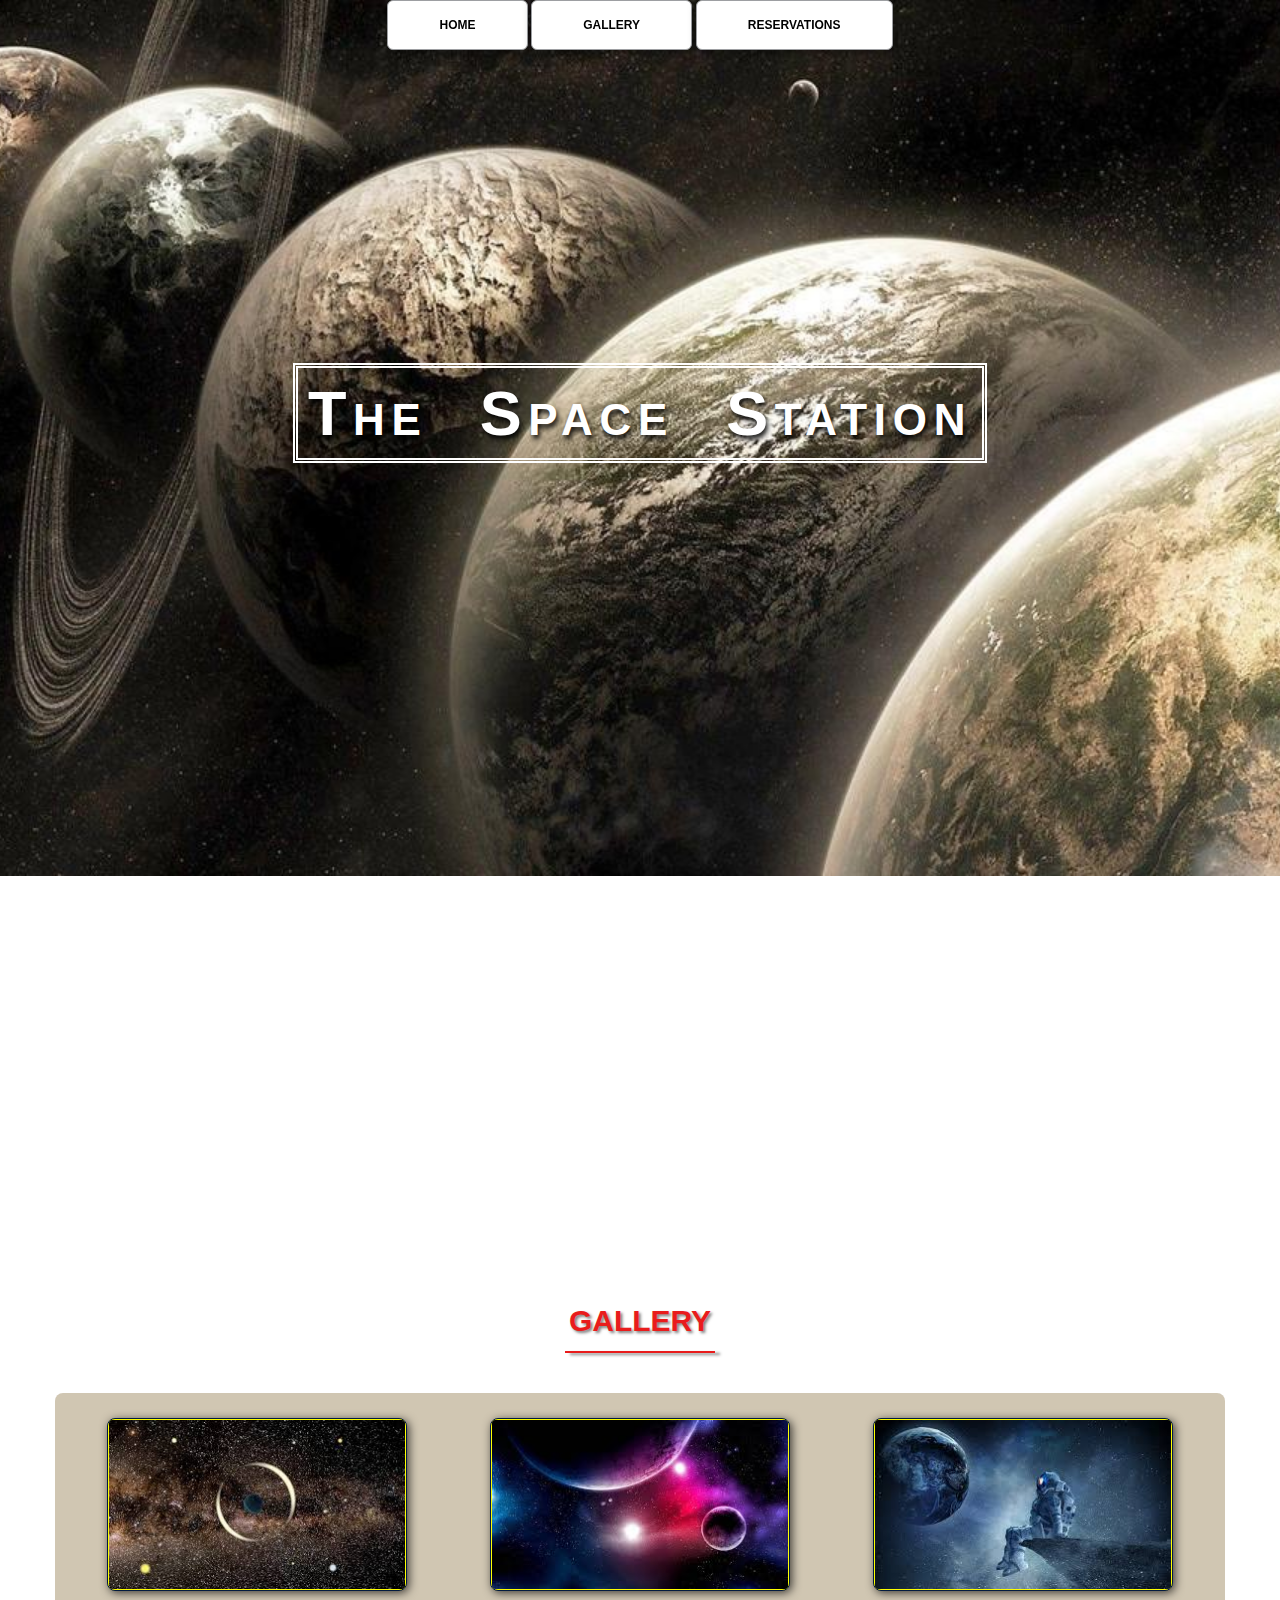
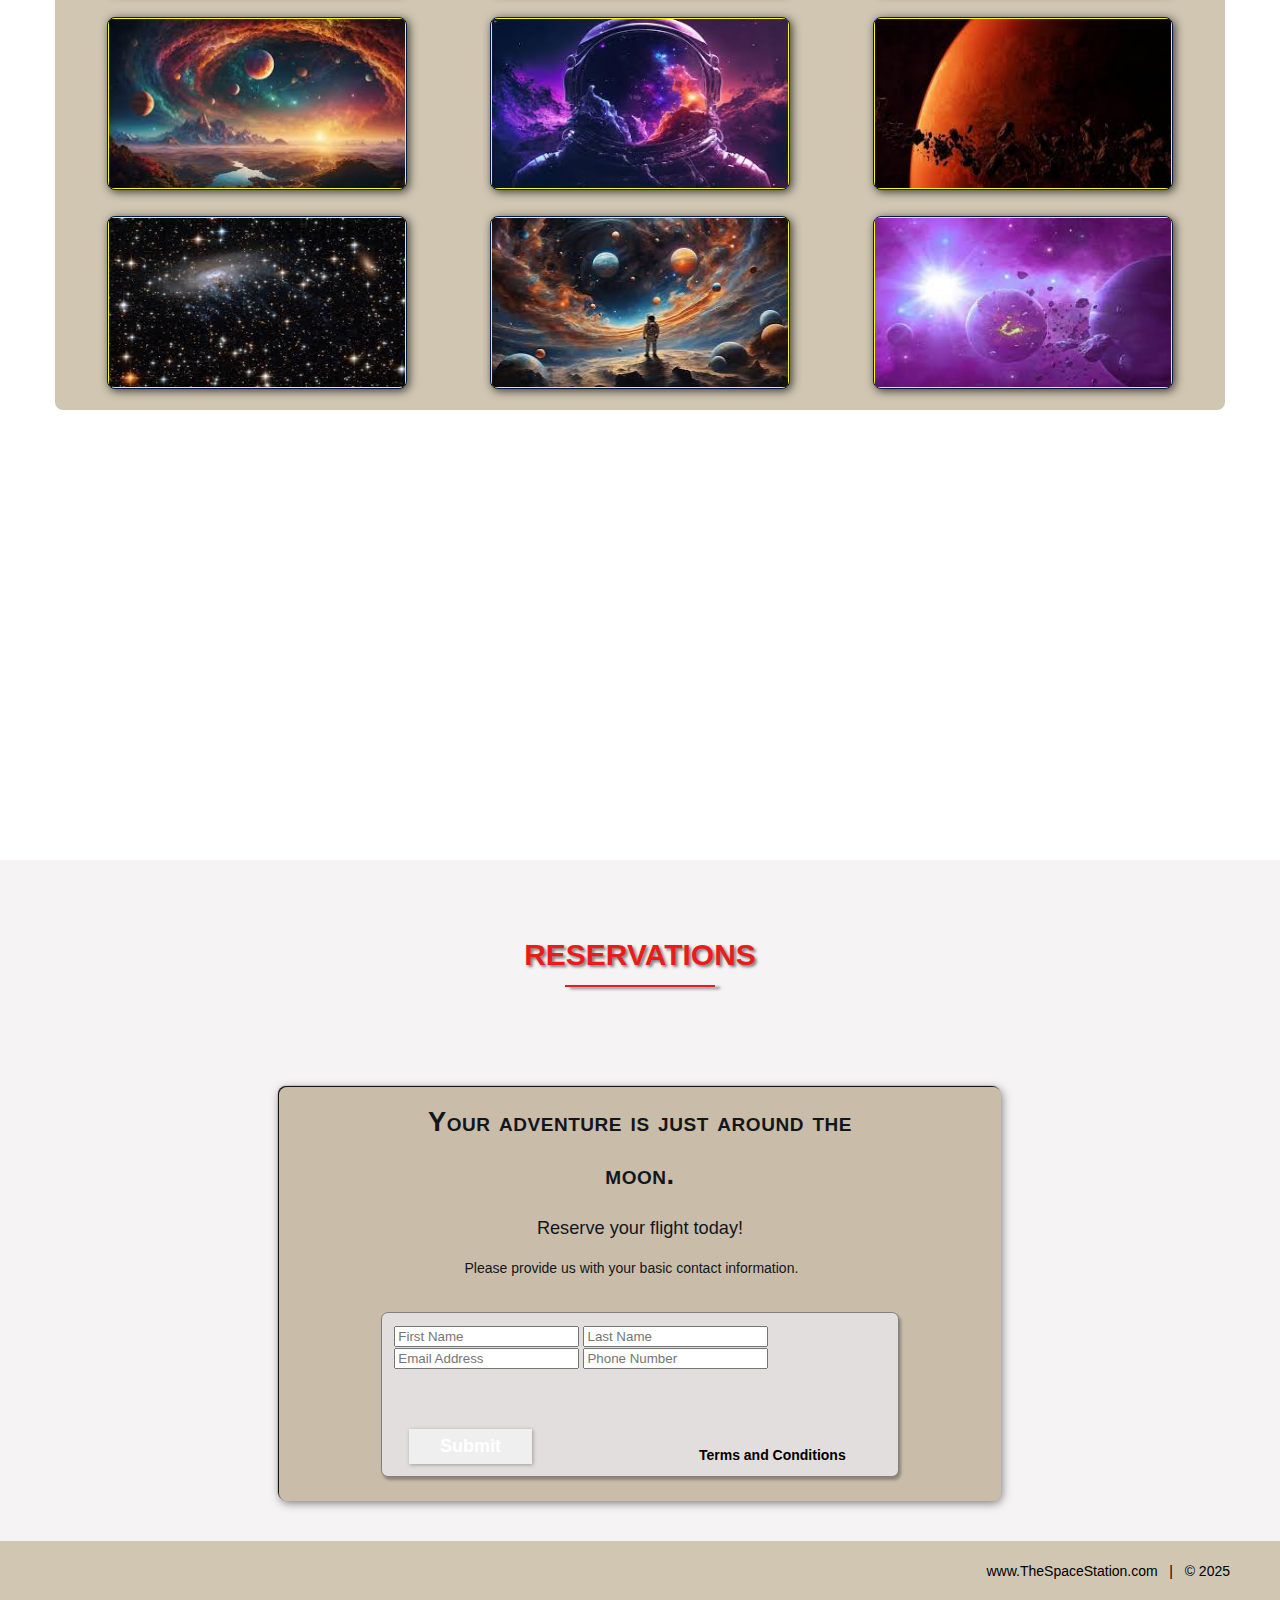
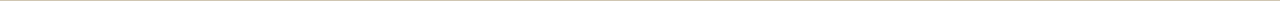
<file: Space-Station/index.html>
<!DOCTYPE html>
<html lang="en">

<head>
	<meta charset="utf-8">
	<title> The Space Station | Resort </title>
	<link rel="stylesheet" href="./css/shared.css">
	<link rel="stylesheet" href="./css/animations.css">
</head>

<body>

	<!--NAV-->
	<div class="wrap">
		<div class="menu-container">
			<ul class="menu">
				<a href="#home"><li>HOME</li></a>
				<a href="#gallery"><li>GALLERY</li></a>
				<a href="#contact"><li>RESERVATIONS</li></a>
			</ul>
		</div>
	</div>

<!--END NAV-->

<!--HOME-->
<div id="home">
	<div class="container">
		<div class="text-center">
			<span class="head-main">The Space Station</span>
		</div>
	</div>
</div>
<!--END HOME-->

<!--GALLERY-->
<section id="gallery">
	<div class="container">
		<h1>Gallery</h1>
		<div class="flex-container">

			<!--PHOTO CONTAINER 1-->
			<div class="photo-container">
				<div class="photo">
					<img src="./images/thumb/thumbnail_1.jpg" alt="">
					<div class="photo-overlay">
						<h3 class="white-head">Click to Enlarge</h3>
						<p>We have several space launches departing daily, book flight today!</p>
					</div>
				</div>
			</div>
			<!--END PHOTO CONTAINER 1-->

			<!--PHOTO CONTAINER 2-->
			<div class="photo-container">
				<div class="photo">
					<img src="./images/thumb/thumbnail_2.jpg" alt="">
					<div class="photo-overlay">
						<h3 class="white-head">Click to Enlarge</h3>
						<p>We have several space launches departing daily, book flight today!</p>
					</div>
				</div>
			</div>
			<!--END PHOTO CONTAINER 2-->

			<!--PHOTO CONTAINER 3-->
			<div class="photo-container">
				<div class="photo">
					<img src="./images/thumb/thumbnail_3.jpg" alt="">
					<div class="photo-overlay">
						<h3 class="white-head">Click to Enlarge</h3>
						<p>We have several space launches departing daily, book flight today!</p>
					</div>
				</div>
			</div>
			<!--END PHOTO CONTAINER 3-->

			<!--PHOTO CONTAINER 4-->
			<div class="photo-container">
				<div class="photo">
					<img src="./images/thumb/thumbnail_4.jpg" alt="">
					<div class="photo-overlay">
						<h3 class="white-head">Click to Enlarge</h3>
						<p>We have several space launches departing daily, book flight today!</p>
					</div>
				</div>
			</div>
			<!--END PHOTO CONTAINER 4-->

			<!--PHOTO CONTAINER 5-->
			<div class="photo-container">
				<div class="photo">
					<img src="./images/thumb/thumbnail_5.jpg" alt="">
					<div class="photo-overlay">
						<h3 class="white-head">Click to Enlarge</h3>
						<p>We have several space launches departing daily, book flight today!</p>
					</div>
				</div>
			</div>
			<!--END PHOTO CONTAINER 5-->

			<!--PHOTO CONTAINER 6-->
			<div class="photo-container">
				<div class="photo">
					<img src="./images/thumb/thumbnail_6.jpg" alt="">
					<div class="photo-overlay">
						<h3 class="white-head">Click to Enlarge</h3>
						<p>We have several space launches departing daily, book flight today!</p>
					</div>
				</div>
			</div>
			<!--END PHOTO CONTAINER 6-->

			<!--PHOTO CONTAINER 7--> 
			<div class="photo-container">
				<div class="photo">
					<img src="./images/thumb/thumbnail_7.jpg" alt="">
					<div class="photo-overlay">
						<h3 class="white-head">Click to Enlarge</h3>
						<p>We have several space launches departing daily, book flight today!</p>
					</div>
				</div>
			</div>
			<!--END PHOTO CONTAINER 7-->

			<!--PHOTO CONTAINER 8-->
			<div class="photo-container">
				<div class="photo">
					<img src="./images/thumb/thumbnail_8.jpg" alt="">
					<div class="photo-overlay">
						<h3 class="white-head">Click to Enlarge</h3>
						<p>We have several space launches departing daily, book flight today!</p>
					</div>
				</div>
			</div>
			<!--END PHOTO CONTAINER 8-->

			<!--PHOTO CONTAINER 9-->
			<div class="photo-container">
				<div class="photo">
					<img src="./images/thumb/thumbnail_9.jpg" alt="">
					<div class="photo-overlay">
						<h3 class="white-head">Click to Enlarge</h3>
						<p>We have several space launches departing daily, book flight today!</p>
					</div>
				</div>
			</div>
			<!--END PHOTO CONTAINER 9-->
		</div>
	</div>
</section>
<!--END GALLERY-->

<!--RSVP-->
<section id="contact">
	<div class="container">
		<div class="heading-padding">
			<h1 class="heading-padding">Reservations</h1>
			<div class="reservation">
				<h2>
					<span>Your adventure is just around the moon.</span>
					<br/>Reserve your flight today!
				</h2>
				<p class="rsvp-text">
					Please provide us with your basic contact information.
				</p>
				<div class="form-rsvp">
					<form action="" method="post">
						<input class="rsvp" type="text" value="" placeholder="First Name">
						<input class="rsvp" type="text" value="" placeholder="Last Name">
						<input class="rsvp" type="text" value="" placeholder="Email Address">
						<input class="rsvp" type="text" value="" placeholder="Phone Number">
						<div class="form-spacer">
						 	<label class="terms">Terms and Conditions</label>
						</div>
						<div class="submit">
							<input type="submit" value="Submit">
						</div>
					</form>
				</div>
			</div>
		</div>
	</div>
</section>			

<!--END RSVP-->

<!--FOOTER-->
<div id="footer">
	www.TheSpaceStation.com &nbsp; | &nbsp; &copy; 2025
</div>
<!--END FOOTER-->

</body>

</html>
</file>
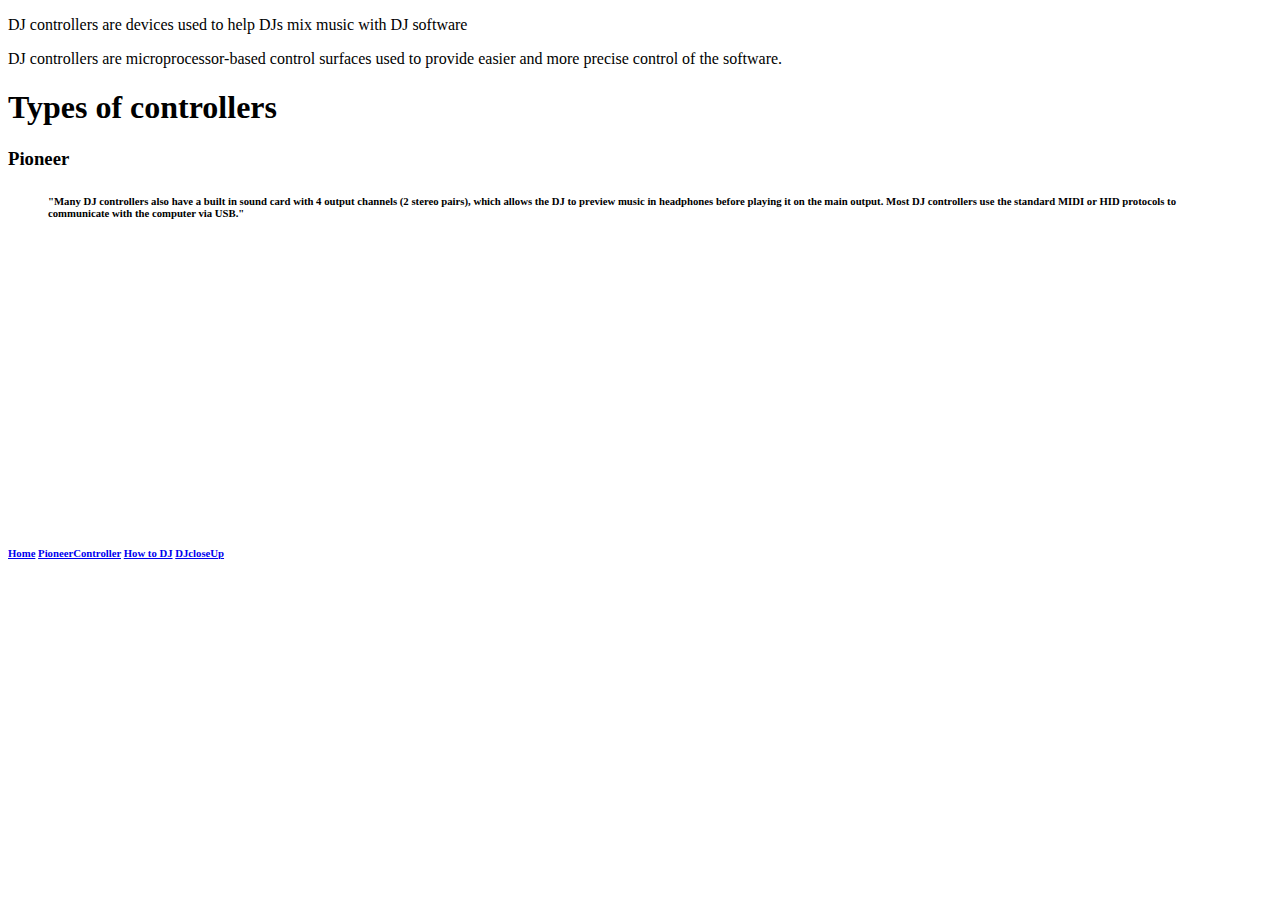
<file: Assignment.html>
<!DOCTYPE html>
<html lang="en">
<head>
<title> SpringStudio-Max </title>
<meta charset="utf-8">
</head>
<main>
<p> DJ controllers are devices used to help DJs mix music with DJ software </p>
<p>  DJ controllers are microprocessor-based control surfaces used to provide easier and more precise control of the software. </p>
<h1> Types of controllers </h1>
<h3> Pioneer </h3>
<h6>
<blockquote> "Many DJ controllers also have a built in sound card with 4 output channels (2 stereo pairs), which allows the DJ to preview music in headphones before playing it on the main output. Most DJ controllers use the standard MIDI or HID protocols to communicate with the computer via USB." </blockquote>
<iframe width="560" height="315" src="https://www.youtube.com/embed/gzjasvooSG8?si=wgv9MeKzdFvoXJyh" title="YouTube video player" frameborder="0" allow="accelerometer; autoplay; clipboard-write; encrypted-media; gyroscope; picture-in-picture; web-share" referrerpolicy="strict-origin-when-cross-origin" allowfullscreen></iframe>

<nav>
<a href="Assignment.html">Home</a>
<a href="TheDJconsole.html">PioneerController</a>
<a href="https://youtu.be/gzjasvooSG8?si=LYv0443sp-NJVPGH">How to DJ</a>
<a href="https://img.freepik.com/premium-photo/dj-close-up-hands-creating-regulating-music-dj-mixer_741910-4495.jpg?w=740">DJcloseUp</a>

</nav>
<footer>
<main>

</html>
</file>
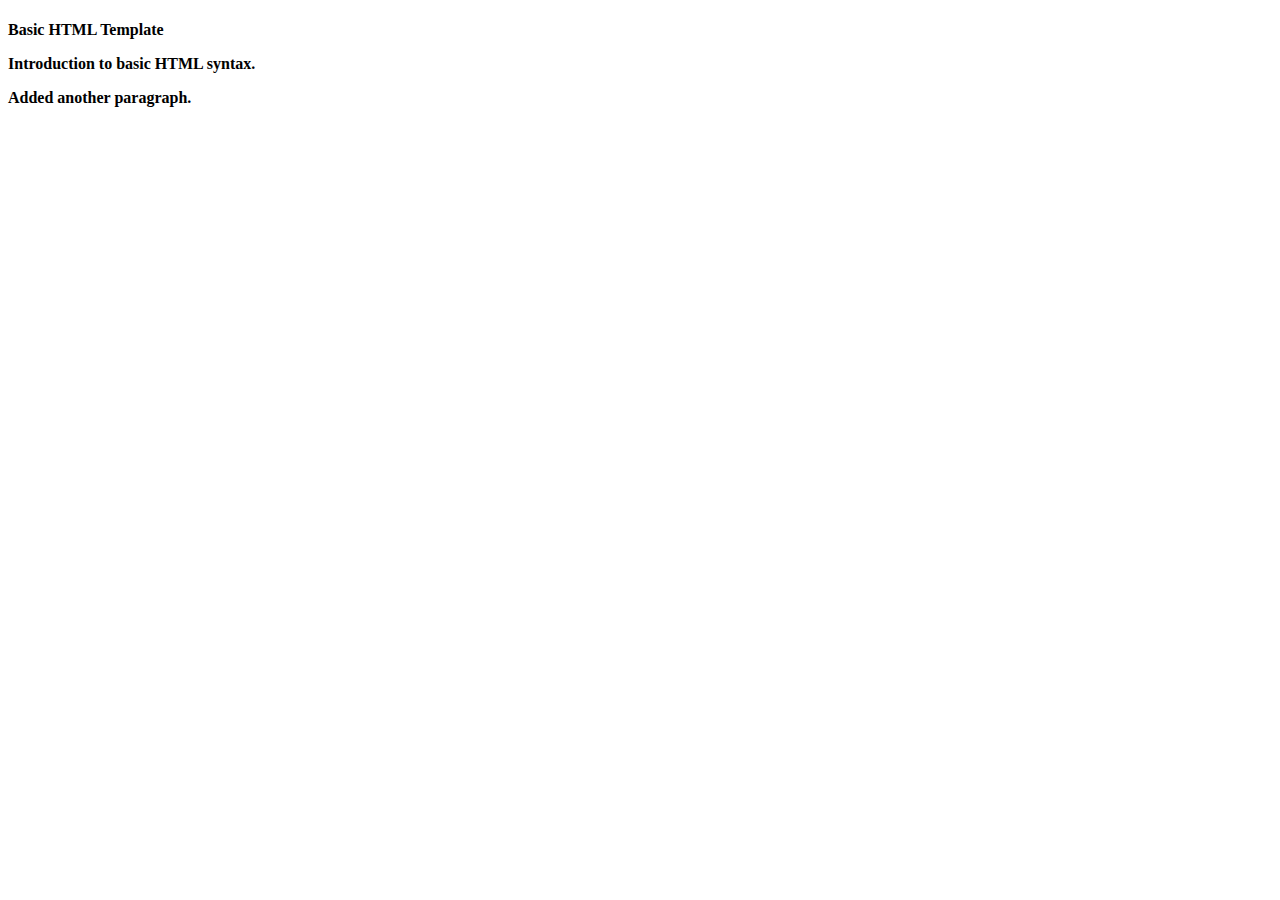
<file: BasicHTML.html>
<!DOCTYPE html>
<html>
<html lang="en">
<head>
<title> BasicHTML </title>
</head>
<body>

<header>
        <h4> Basic HTML Template</4>
            <p> Introduction to basic HTML syntax. </p>
            <p> Added another paragraph. </p>
</header>
</file>
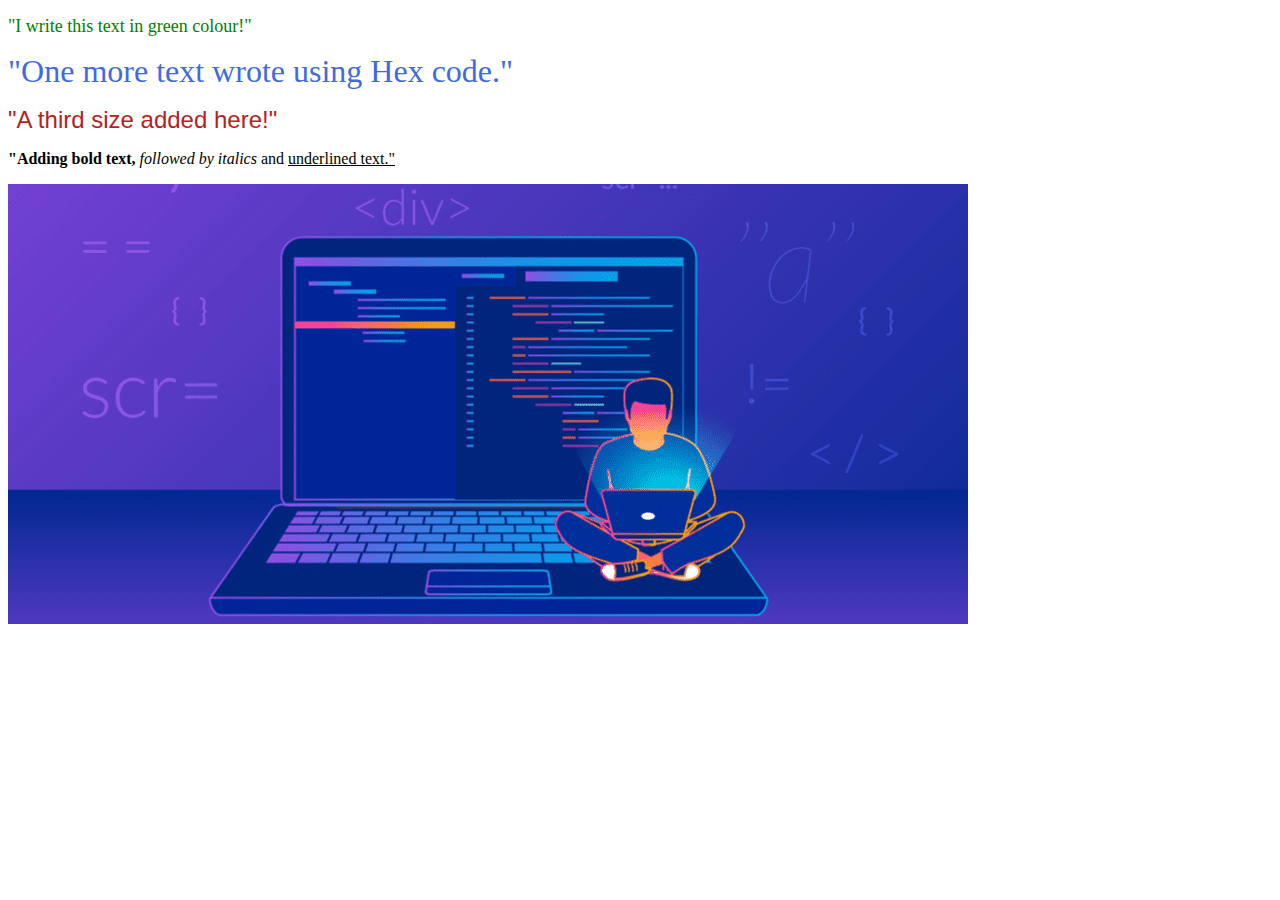
<file: Basic_HTML_and_JavaScript_1/Basic_HTML_1.html>
<!DOCTYPE html>
<html>
<html lang="en">
<head>
<title> HTML + JavaScript</title>
</head>
<body>
<p> <font color="green" face="Comic Sans MS" size="4">
	"I write this text in green colour!" </font></p>
	
<p> <font color="#4169E1" face="Impact" size="6">
	"One more text wrote using Hex code." </font></p>
	
<p> <font color="firebrick" face="Arial" size="5">
	"A third size added here!" </font></p>
	
<p> <b> "Adding bold text, </b> <i> followed by italics </i> and <u> underlined text." </u>  </p>  
	
<img src="alternativeimage.jpg" alt="Image can't be displayed right now">
</body>
<script src="Basic_JavaScript_1.js"></script>
</html>
</file>
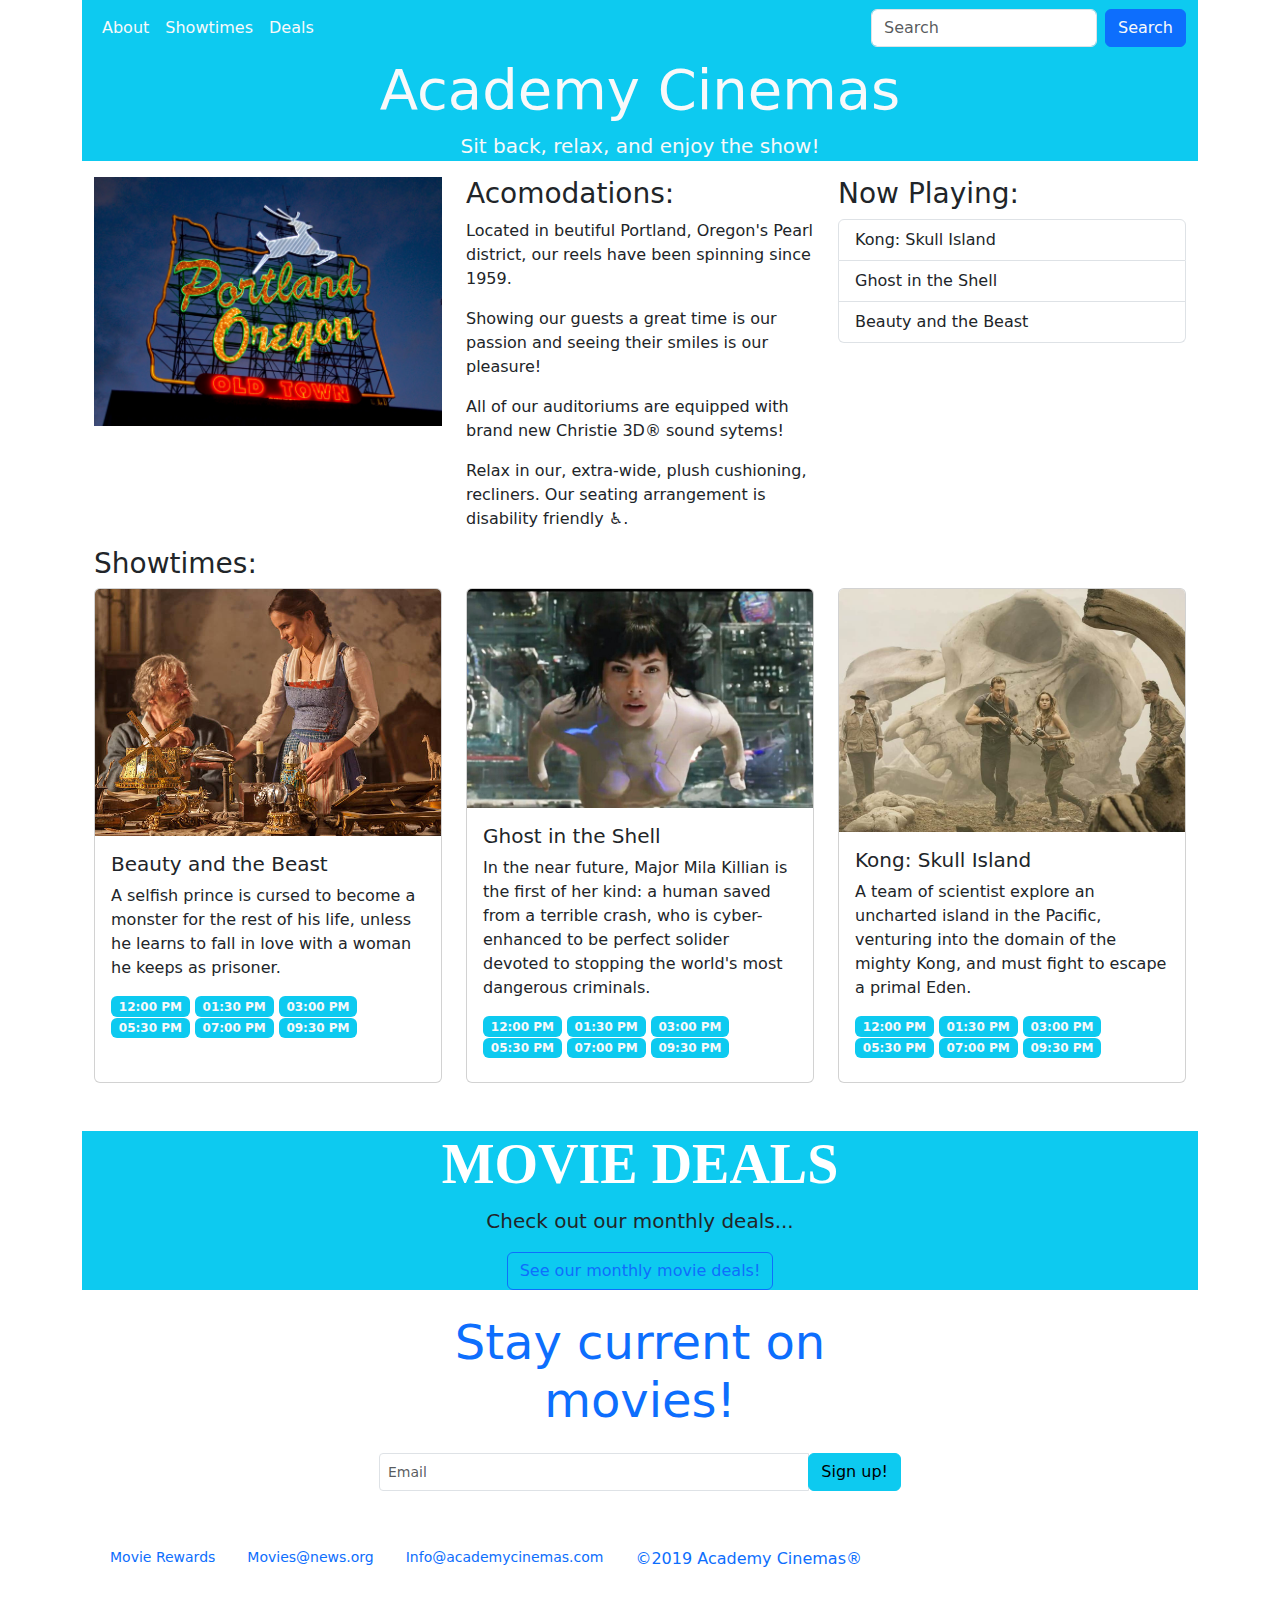
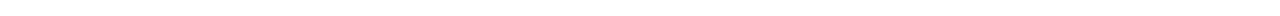
<file: bootstrap4_project/academy_cinemas.html>
<!doctype html>
<html lang="en">
  <head>
  <!-- Required meta tags -->
  <meta charset="utf-8">
  <meta name="viewport" content="width=device-width, initial-scale=1">
  <title>Academy Cinemas</title>
  
  <!-- Bootstrap CSS -->
  <link href="https://cdn.jsdelivr.net/npm/bootstrap@5.3.0/dist/css/bootstrap.min.css" rel="stylesheet">

  </head>

<body>
    
  <!--Navbar-->
<div class="container">

  <nav class="navbar sticky-top navbar-expand-lg bg-info">
    <div class="container-fluid">
  <!-- Navbar Toggler Button -->
        <button class="navbar-toggler" type="button" data-bs-toggle="collapse" data-bs-target="#navbarSupportedContent">
        <span class="navbar-toggler-icon"></span>
        </button>

        <div class="collapse navbar-collapse" id="navbarSupportedContent">
          <ul class="navbar-nav me-auto mb-2 mb-lg-0">
          <li class="nav-item active">
          <a class="nav-link text-light" href="#About">About</a>
            </li>
          <li class="nav-item active">
          <a class="nav-link text-light" href="#Showtimes">Showtimes</a>
            </li>
          <li class="nav-item active">
          <a class="nav-link text-light" href="#Deals">Deals</a>
            </li>
          </ul>
          <form class="d-flex" role="search">
          <input class="form-control me-2" type="search" placeholder="Search" aria-label="Search">
          <button class="btn btn-primary text-light" type="submit">Search</button>
          </form>
      </div>
    </div>
  </nav>
  <!--/Navbar-->

  <!--Title-->
        <div class="jumbotron jumbotron-fluid bg-info text-center">
            <div class="container">
              <h1 class="display-4 text-light">Academy Cinemas</h1>
              <p class="lead text-light">Sit back, relax, and enjoy the show!</p>
            </div>
        </div>
  <!--/Title-->   
    
  <!--About section-->
        <div class="container">
          <div class="row align-items-start">
            <div class="col">
              <img class="img-fluid" src="./img/pdx.jpg" alt="">
            </div>
            <div class="col">
<h3 id="About">Acomodations:</h3>
<p> Located in beutiful Portland, Oregon's Pearl district, our reels have been spinning since 1959.</p>
<p> Showing our guests a great time is our passion and seeing their smiles is our pleasure!</p>
<p> All of our auditoriums are equipped with brand new Christie 3D&reg; sound sytems!</p>
<p> Relax in our, extra-wide, plush cushioning, recliners. Our seating arrangement is disability friendly &#9855;.</p>
            </div>

            <div class="col">
              <h3> Now Playing:</h3>
              <ul class="list-group">
                  <li class="list-group-item">
                  <a class="nav-link active" href="#"> Kong: Skull Island</a>
                    </li>
                  <li class="list-group-item">
                  <a class="nav-link" href="#"> Ghost in the Shell</a>
                    </li>
                  <li class="list-group-item">
                  <a class="nav-link" href="#"> Beauty and the Beast</a>
                    </li>
              </ul>
            </div>
          </div>
        </div>
  <!--/About section-->

  <!--Showtimes-->
  <div class="container">
    <h3 id="Showtimes">Showtimes:</h3>
    <div class="row">

      <div class="col-sm-4">      
        <div class="card h-100">
              <img class="card-img-top h-50" src="./img/beautyandthebeast.jpg" style="object-fit: cover;" alt="Beauty and the Beast">
          <div class="card-body">
                <h5 class="card-title">Beauty and the Beast</h5>
                <p class="card-text">A selfish prince is cursed to become a monster for the rest of his life, unless he learns to fall in love with a woman he keeps as prisoner.</p>
              <h6>
              <span class="badge badge-secondary bg-info text-light">12:00 PM</span>
              <span class="badge badge-secondary bg-info text-light">01:30 PM</span>
              <span class="badge badge-secondary bg-info text-light">03:00 PM</span>
              <span class="badge badge-secondary bg-info text-light">05:30 PM</span>
              <span class="badge badge-secondary bg-info text-light">07:00 PM</span>
              <span class="badge badge-secondary bg-info text-light">09:30 PM</span>
              </h6>
          </div>
        </div>
      </div>

      <div class="col-sm-4">      
        <div class="card h-100">
              <img class="card-img-top h-50" src="./img/ghostintheshell.jpg" style="object-fit: cover;" alt="Ghost in the Shell">
            <div class="card-body">
                <h5 class="card-title">Ghost in the Shell</h5>
                <p class="card-text">In the near future, Major Mila Killian is the first of her kind: a human saved from a terrible crash, who is cyber-enhanced to be perfect solider devoted to stopping the world's most dangerous criminals.</p>
              <h6>
              <span class="badge badge-secondary bg-info text-light">12:00 PM</span>
              <span class="badge badge-secondary bg-info text-light">01:30 PM</span>
              <span class="badge badge-secondary bg-info text-light">03:00 PM</span>
              <span class="badge badge-secondary bg-info text-light">05:30 PM</span>
              <span class="badge badge-secondary bg-info text-light">07:00 PM</span>
              <span class="badge badge-secondary bg-info text-light">09:30 PM</span>
              </h6>
            </div>
        </div>
      </div>
        
      <div class="col-sm-4">      
        <div class="card h-100">
              <img class="card-img-top h-50" src="./img/kongskullisland.jpg" style="object-fit: cover;" alt="Kong Skull Island">
          <div class="card-body">
                <h5 class="card-title">Kong: Skull Island</h5>
                <p class="card-text">A team of scientist explore an uncharted island in the Pacific, venturing into the domain of the mighty Kong, and must fight to escape a primal Eden.</p>
              <h6>
              <span class="badge badge-secondary bg-info text-light">12:00 PM</span>
              <span class="badge badge-secondary bg-info text-light">01:30 PM</span>
              <span class="badge badge-secondary bg-info text-light">03:00 PM</span>
              <span class="badge badge-secondary bg-info text-light">05:30 PM</span>
              <span class="badge badge-secondary bg-info text-light">07:00 PM</span>
              <span class="badge badge-secondary bg-info text-light">09:30 PM</span>
              </h6>
          </div>
        </div>
      </div>
    </div>
  </div>  
  <!--/Showtimes-->
          
  <!--jumbotron heading-->
    <div class ="jumbotron jumbotron-fluid bg-info mt-5 text-center">
      <div class="container">
          <h1 class="display-4 hidden-sm-down" style="color:#fff; font-family: roboto; font-weight: 900; text-transform: uppercase;">
            Movie Deals</h1>
          <p class="lead">Check out our monthly deals...</p>
          <!--movie deals-->
          <button type="button" class="btn btn-outline-primary" data-toggle="modal" data-target="#register">See our monthly movie deals!</button>
          <!--/movie deals-->
      </div>
    </div>

  <!--Sign Up form-->
        <div class="row">
          <div class="container text-center col-md-6" id="Deals">
            <div class="container text-center">
              <h1 class="display-5 my-4 col-lg-auto text-primary">Stay current on movies!</h1>
              <div class="input-group mb-5 input-group-sm">
                <input type="text" class="form-control" placeholder="Email">
                <span class="input-group-btn">
                  <button type="button" class="btn btn-secondary btn-info popover-dismiss" data-container="body"
                    data-toggle="popover" data-placement="top"
                    data-content="Submit your email to receive great movie reward deals!">
                    Sign up!
                  </button>
                </span>
              </div>
            </div>
          </div>
        </div>
  <!--/Sign Up form-->

<!--form modal-->
  <div class="modal" tabindex="-1" role="dialog" id="register">
    <div class="modal-dialog" role="document">
      <div class="modal-content">
        <div class="modal-header">
          <h5 class="modal-title">Register to receive movie deals!</h5>
          <button type="button" class="close" data-dismiss="modal" aria-label="Close">
            <span aria-hidden="true">&times;</span>
          </button>
        </div>
        <div class="modal-body">
          <form>
            <fieldset class="form-group">
              <label for="firstname">First Name:</label>
              <input type="text" class="form-control" id="firstname" placeholder="First Name...">
            </fieldset>

            <fieldset class="form-group">
              <label for="lastname">Last Name:</label>
              <input type="text" class="form-control" id="lastname" placeholder="Last Name...">
            </fieldset>

            <fieldset class="form-group">
              <label for="email">Email:</label>
              <input type="email" class="form-control" id="email" placeholder="Email...">
            </fieldset>

            <fieldset class="form-group">
              <label for="password">Password:</label>
              <!--Added Boostrap tooltip to form password input-->
              <input type="password" class="form-control" id="password" placeholder= "Password..."
              data-toggle="tool-tip" title="Passwords are case sensitive.">
            </fieldset>
          </form>
        </div>
        <div class="modal-footer">
          <button type="button" class="btn btn-primary">Save changes</button>
          <button type="button" class="btn btn-secondary" data-dismiss="modal">Close</button>
        </div>
      </div>
    </div>
  </div>
<!--/form modal-->

  <!--Footer-->
        <div class="container">
          <ul class="nav">
              <li class="nav-item">
                  <small><a class="nav-link active" href="#">Movie Rewards</a></small>
              </li>
              <li class="nav-item">
                  <small><a class="nav-link" href="#">Movies@news.org</a></small>
              </li>
              <li class="nav-item">
                  <small><a class="nav-link" href="#">Info@academycinemas.com</a></small>
              </li>
              <li class="nav-item">
                  <small class="nav-link">&copy;2019 Academy Cinemas&reg;</small>
              </li>
          </ul>
        </div>    
  <!--/Footer-->
</div>

<!--New Bootsrap component added - Loading spinners-->
<div class="spinner-grow text-primary" role="status">
  <span class="visually-hidden">Loading...</span>
</div>
<div class="spinner-grow text-secondary" role="status">
  <span class="visually-hidden">Loading...</span>
</div>
<div class="spinner-grow text-success" role="status">
  <span class="visually-hidden">Loading...</span>
</div>
<div class="spinner-grow text-danger" role="status">
  <span class="visually-hidden">Loading...</span>
</div>
<div class="spinner-grow text-warning" role="status">
  <span class="visually-hidden">Loading...</span>
</div>
<div class="spinner-grow text-info" role="status">
  <span class="visually-hidden">Loading...</span>
</div>
<div class="spinner-grow text-light" role="status">
  <span class="visually-hidden">Loading...</span>
</div>
<div class="spinner-grow text-dark" role="status">
  <span class="visually-hidden">Loading...</span>
</div>

    <!-- Optional JavaScript-->
    <script src="https://cdn.jsdelivr.net/npm/bootstrap@4.1.3/dist/js/bootstrap.min.js" integrity="sha384-ChfqqxuZUCnJSK3+MXmPNIyE6ZbWh2IMqE241rYiqJxyMiZ60W/JmZQ5stwEULTy" crossorigin="anonymous"></script>
    
    <!-- jQuery first, then Popper.js, then Bootstrap JS -->
    <script src="https://code.jquery.com/jquery-3.2.1.slim.min.js" integrity="sha384-KJ3o2DKtIkvYIK3UENzmM7KCkRr/rE9/Qpg6aAZGJwFDMVNA/GpGFF93hXpG5KkN" crossorigin="anonymous"></script>
    <script src="https://cdn.jsdelivr.net/npm/popper.js@1.12.9/dist/umd/popper.min.js" integrity="sha384-ApNbgh9B+Y1QKtv3Rn7W3mgPxhU9K/ScQsAP7hUibX39j7fakFPskvXusvfa0b4Q" crossorigin="anonymous"></script>
    <script src="https://cdn.jsdelivr.net/npm/bootstrap@4.0.0/dist/js/bootstrap.min.js" integrity="sha384-JZR6Spejh4U02d8jOt6vLEHfe/JQGiRRSQQxSfFWpi1MquVdAyjUar5+76PVCmYl" crossorigin="anonymous"></script>

  <!--jQuery code-->
  <script>
    $('.popover-dismiss').popover({
      trigger: 'focus'
    });

    //Added jQuery function for bootstrap tooltip
    $(function() {
      $('[data-toggle="tooltip"]').tooltip()
    });
  </script>


</body>
</html>
</file>
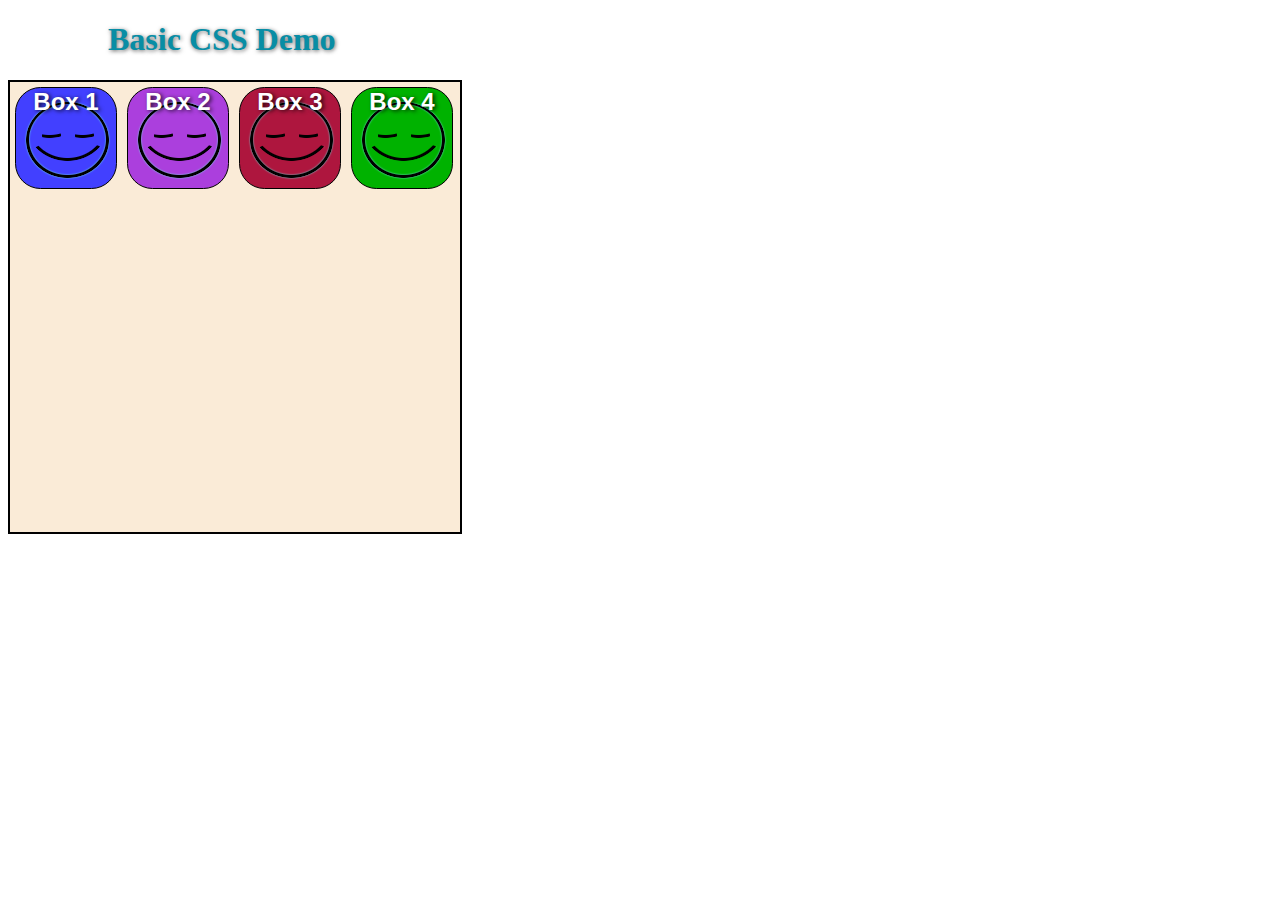
<file: project/basic_css_demo_1.html>
<!DOCTYPE html>
    <html lang="=en">
        <head>
            <meta charset="utf-8">
            <title> Basic HTML Template</title>
            <link rel="stylesheet" href="css/basic_style.css">

            <link rel="apple-touch-icon" sizes="180x180" href="/apple-touch-icon.png">
            <link rel="icon" type="image/png" sizes="32x32" href="/favicon-32x32.png">
            <link rel="icon" type="image/png" sizes="16x16" href="/favicon-16x16.png">
            <link rel="manifest" href="/site.webmanifest">

        </head>
        <body>
            </div> 
                <h1>Basic CSS Demo</h1>
            </div>

            <div class="container">
                <div class="squares">
                    <p>Box 1</p>
                </div>

                <div class="squares">
                    <p>Box 2</p>
                </div>        

                <div class="squares">
                    <p>Box 3</p>
                </div>

                <div class="squares">
                    <p>Box 4</p>
                </div>
            </div>

        </body>
    </html>
</file>
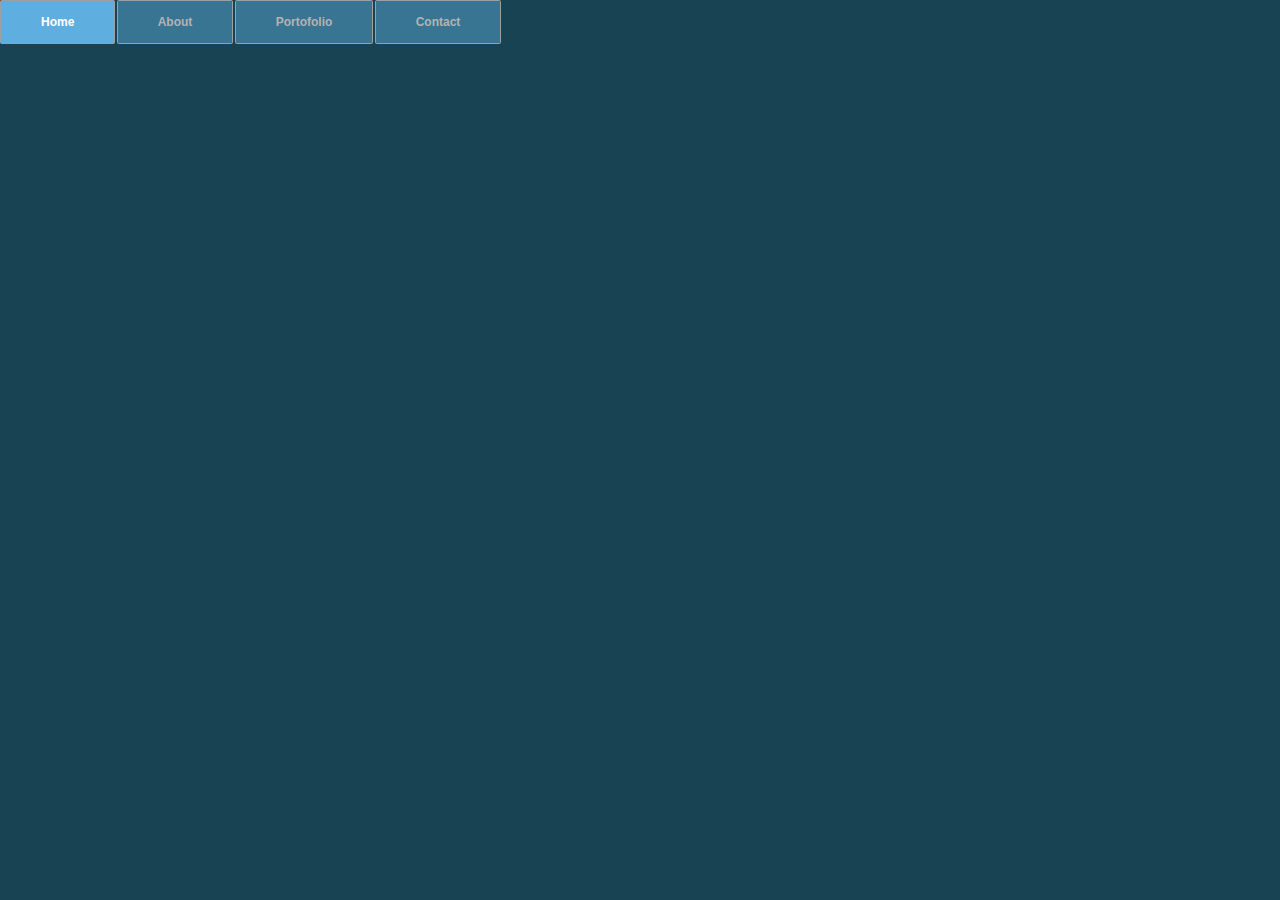
<file: project/css_menu_rollover.html>
<!DOCTYPE html>
<html lang="en">
    <head>
        <meta charset="utf-8">
        <title> CSS Drop-down Menu Demo</title>
        <link rel="stylesheet" href="./css/menu_rollover.css">
    </head>
    <body>

        <div class="wrap">
            <div class="menu-container">
                <ul class="menu">
                    <li>Home</li>
                    <li>About</li>
                    <li>Portofolio
                        <ul class="submenu">
                            <li>Page 1</li>
                            <li>Page 2</li>
                            <li>Page 3</li>
                            <li>Page 4</li>
                        </ul>
                    </li>
                    <li>Contact</li>
                </ul>
            </div>
        </div>

    </body>
</html>
</file>
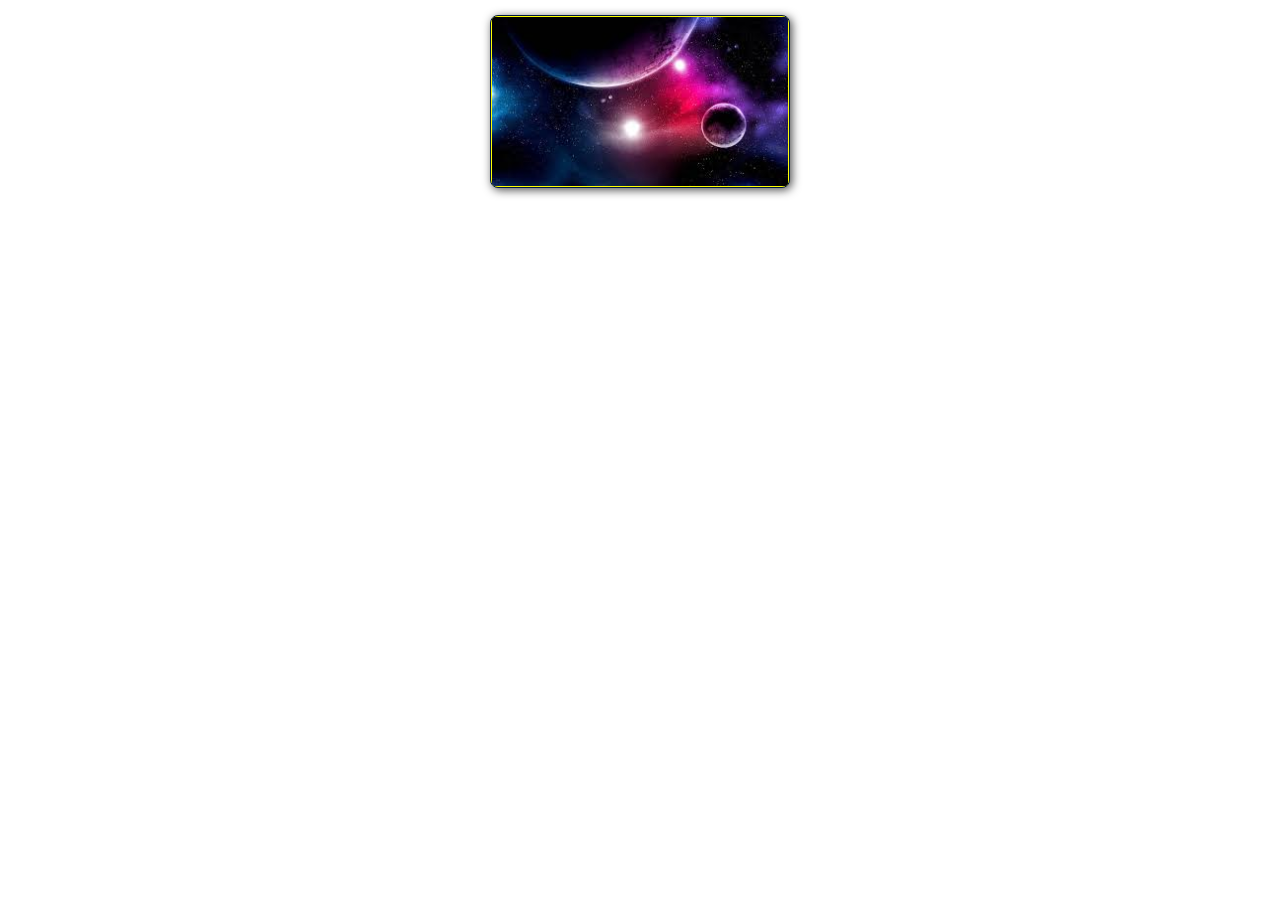
<file: project/photo-package.html>
<!DOCTYPE html>
<html lang="en">
	<head>
		<meta charset="utf-8">
		<title> The Space Station | Resort </title> 
		<link rel="stylesheet" href="./css/photo_style.css">
	</head>
	<body>

        <!--PHOTO CONTAINER 1-->
        <div class="photo-container">
            <div class="photo">
                <img src="./images/thumb/thumbnail_2.jpg" alt="">
                <div class="photo-overlay">
                    <h3 class="white-head">Click to Enlarge</h3>
                    <p>We have several launches departing daily, book your flight today!</p>
                </div>
            </div>
        </div>

<!--END PHOTO CONTAINER-->

    </body>
</html>
</file>
<file: Space-Station/css/shared.css>
/*.............
GENERIC STYLES
..............*/

html {
    font-family: sans-serif;
    font-size: 62.5%;
    -webkit-tap-highlight-color: rgba(0, 0, 0, 0);
    -webkit-text-size-adjust: 100%;
    -ms-text-size-adjust: 100%;
}

body {
    font-size: 14px;
    margin: 0;
    font-family: "Helvetica Neue", Helvetica, Arial, sans-serif;
    line-height: 1.42857143;
    color: #333;
    background-color: #fff;
}

footer,
nav {
    display: block;
}

h1, h2, h3, h4, h5, h6 {
    font-family: 'Open Sans', sans-serif;
}

h1 {
    line-height: 50px;
    font-weight: 900;
    font-size: 30px;
    text-transform: uppercase;
    text-align: center;
    color: #e91c1c;
    text-shadow: 2px 2px 3px rgba(0, 0, 0, 0.5);
}

h1::after { /*This is the underline */ 
      display: block;
      content: " ";
      height: 2px;
      width: 150px;
      background: #E91C1C;
      margin: 5px auto 40px;
      box-shadow: 5px 2px 3px rgba(0, 0, 0, 0.5); 
}

h2 {
    line-height: 50px;
    color: #e91c1c;
}

h3 {
    line-height: 30px;
    padding-bottom: 20px;
}

h4 {
    padding-top: 25px;
    line-height: 40px;
    padding-bottom: 0px;
    font-size: 22px;
    font-weight: 900;
}

p {
    font-weight: 300;
    line-height: 30px;
    padding-bottom: 15px;
}

.text-center {
    text-align: center;
}

.heading-padding {
    padding-bottom: 40px;
}

section {
    padding-top: 50px;
    margin-top: 50px;
}

.navbar {
    height: 105px;
    max-height: 340px;
    display: block;
}

.container {
    padding-right: 15px;
    padding-left: 15px;
    margin-right: auto;
    margin-left: auto;
}

.container-fluid {
    padding-right: 15px;
    padding-left: 15px;
    margin-right: auto;
    margin-left: auto;
}

.row {
    margin-right: -15px;
    margin-left: -15px;
}

.clearfix::after, /* :after is now ::after with a double colon */
.container::after,
.navbar::after {
    clear: both;
    display: table;
    content: " ";
}

.wrap {
    height: 100%;
    width: 100%;
    position: absolute;
    /* This ensures that the images cannot render outside of their container without forcing any scrollbars*/
    overflow: hidden;
    top: 0;
    left: 0;
    text-align: center;
}

.menu-container {
    max-height: 340px;
    margin: 0% auto;
    content: " ";
    /* top: 0;
    left: 0; */
    /* position: absolute; */ /* to the top edge of the screen */
    width: 100%;
    position: fixed;
    z-index: 100;
    /* background-color: rgba(255, 255, 255, 0.5); */
}

/*......................
    HOME SECTION STYLES
........................*/

#home, 
#gallery {
    background: url(../images/planets.jpg) no-repeat 50% 50%;
    background-attachment: fixed;
    -webkit-background-size: cover;
    -moz-background-size: cover;
    -o-background-size: cover;
    background-size: cover;
    width: 100%;
    display: block;
    height: auto;
    padding-top: 350px; /*This is spacer before the Main title Logo */
    padding-bottom: 400px; /* This is spacer after the Main title Logo */
    color: #fff;

}

.head-main {
    text-shadow: 2px 4px 5px rgba(0, 0, 0, 0.9);
    font-variant: small-caps;
    color: #fff;
    letter-spacing: 5pt;
    word-spacing: 21pt;
    font-size: 4.5em;
    text-align: left;
    font-family: impact, sans-serif;
    line-height: 2;
    font-weight: 900;
    border: 5px double #fff;
    padding: 10px;
}
</file>
<file: Space-Station/css/animations.css>
animations.csss

.head-main {
    text-shadow: 2px 4px 5px rgba(0, 0, 0, 0.9);
    font-variant: small-caps;
    color: #fff;
    letter-spacing: 5pt;
    word-spacing: 21pt;
    font-size: 4.5em;
    text-align: left;
    font-family: impact, sans-serif;
    line-height: 2;
    font-weight: 900;
    border: 5px double #fff;
    padding: 10px;
}

.head-sub-main {
    font-size: 23px;
    font-weight: 500;
    padding: 50px 20px 10px 20px;
    text-transform: uppercase;
}

.head-last {
    font-size: 18px;
    font-weight: 900;
    padding: 5px 20px 20px 20px;
    border: 1px dotted #fff;
    padding: 5px;
}


/*....................
    CONTACT STYLES
.....................*/

.flex-container {
    display: -webkit-flex;
    display: flex;
    flex-wrap: wrap;
    padding: 10px;
    border-radius: 8px;
    margin: 0px auto;
    background-color: rgba(100, 65, 0, .3);
    box-shadow: 2px 2px 10px 0 rgba (0, 0, 0, 0.5);
}

#contact {
    background-color: #f5f3f3;
}

.reservation {
    width: 60%;
    padding: 10px;
    border-radius: 8px;
    margin: 0px auto;
    background-color: rgba(100, 65, 0, .3);
    box-shadow: -1px -1px 1px 0 rgba(0,0,0,1), 1px 2px 10px 0 rgba(0,0,0,0.5);
}

.reservation h2 {
    width: 70%;
    text-align: center;
    margin: 0 auto;
    color: #13161b;
    font-weight: 500;
    font-size: 1.3em;
    letter-spacing: 0pt;
    word-spacing: 0pt;
}

.reservation h2 span {
    width: 70%;
    text-align: center;
    margin: 0 auto;
    color: #13161b;
    font-weight: 900;
    font-size: 1.5em;
    font-variant: small-caps;
    letter-spacing: .4pt;
    word-spacing: .3pt;
}

.reservation p {
    color: #13161b;
    width: 50%;
    margin: 0 auto;
}

.reservation form {
    font-size: 15px;
    outline: none;
    font-weight: 600;
    color: #8d8e8f;
    padding: 12px 12px;
    width: 70%;
    border: 1px solid #808080;
    margin: 2% auto;
    border-radius: 7px;
    background: rgb(227, 222, 222);
    box-shadow: 2px 3px 3px 0px rgba(0,0,0,0.3);
    font-family: 'Raleway', sans-serif;
}

.reservation input [type="text"] {
    font-size: 15px;
    outline: none;
    font-weight: 600;
    color: #8d8e8f;  /* this is the color when user starts typing into form */
    padding: 2% 1% 2% 7%;
    width: 80%;
    border-top: 1px solid #090b0d;
    border-right: 2px solid #424549;
    border-bottom: 2px solid #424549;
    border-left: 1px solid #090b0d;
    margin: 10px 1em;
    border-radius: 7px;
    background: #13161b;
    box-shadow: inset 0px 3px 0px 0px rgba(5,5,5,0.15);
    font-family: 'Raleway', sans-serif;
}

.reservation input [type="text"]:hover {
    box-shadow: 0 0 18px rgba(100, 65, 0, .8);
}

.form-spacer {
    padding: 30px 39px;
}

.terms {
    margin: 30px 1px 0 0;
    margin-top: 13%;
    padding-left: 52px;
    font-size: 14px;
    line-height: 5px;
    color: #000;
    cursor: pointer;
    font-family: 'Raleway', sans-serif;
    font-weight: 600;
    position: relative;
    display: inline;
    float: right;
}

.terms:hover {
    color: orange;
    text-decoration: underline;
}

.submit input[type="submit"] {
    color: rgb(255, 255,255);
    cursor: pointer;
    border: none;
    font-weight: 900;
    outline: none;
    text-align: center;
    font-family: 'Raleway', sans-serif;
    margin: 0px 3%;
    padding: 7px 0px;
    width: 25%;
    font-size: 18px;
    transition: border-color 0.3s color 0.3s background-color 0.3s;
    box-shadow: 1px 1px 4px 0 rgba(0,0,0,0.3);
}

.submit input[type="submit"]:hover {
    color: #000;
    background-color: #8d8e8f;
    box-shadow: inset 1px 2px 15px 0 rgba(0,0,0,0.5);
}

/*................
    FOOT STYLES
.................*/

#footer {
    background-color: rgba(100,65,0, .3);
    color: #000;
    text-shadow: 2px 2px 8px 0 rgba(0,0,0,1);
    padding: 20px 50px 20px 50px;
    text-align: right;
}


/*......................
MEDIA QUERIES
........................*/

@media all and (max-width: 640px) and (min-width: 381px) {
    .head-main {
        font-size: 28px;
    }
}

@media all and (max-width: 381px) and (min-width: 200px) {
    .head-main {
        font-size: 24px;
    }
}

@media (min-width:768px) {
    .container {
        width: 750px;
    }
}

@media (min-width:992px) {
    .container {
        width: 970px;
    }
}

@media (min-width:1200px) {
    .container {
        width: 1170px;
    }
}


/* ........................
MENU SECTION ANIMATION
..........................*/

.menu {
    color: #f00;
    font: bold 12px/18px sans-serif;
    text-align: center;
    display: inline;
    margin: 0% auto;
    padding: 0;
    list-style: none;
    text-decoration: none;
}

.menu li {
    color: #000;
    background-color: rgba(255,255,255,1);
    display: inline-block;
    margin: 0% auto;
    position: relative;
    padding: 15px 4%;
    border: 1px solid #9d9fa2;
    box-shadow: 2px 2px 10px 0 rgba(0,0,0,0.5);
    border-radius: 6px;
    /*background-color : #052136; */
    cursor: pointer;
    transition-property: background;
    transition-duration: .4s;
    transition-delay: 0s;
    transition-timing-function: ease-in-out;
}

.menu li:hover {
    color: #f00;
    background-color: rgba(100,65,0,0.3);
}

/*..............................
GALLERY SECTION ANIMATION
.............................*/


.photo {
    position: relative;
    line-height: 0;
    margin-bottom: 2em;
    overflow: hidden;
    border-radius: 8px;
    padding: 1px;
    border: 1px solid #021a40;
    background-color: #ff0;
    box-shadow: 2px 2px 10px 0 rgba(0,0,0,0.7);
}

.photo-container {
    text-align: center;
    margin: 15px auto;
    width: 300px;
    height: 169px;
}

.photo-container img {
    max-width: 100%;
    width: 300px;
    height: 169px;
}

.photo-overlay {
    color: #fff;
    position: absolute;
    top: 0;
    right: 0;
    bottom: 0;
    left: 0;
    padding-left: 20px;
    padding-right: 20px;
    justify-content: center; /*For centering text inside .photo-overlay */
    align-items: center;
    background: rgba(0,0,0,.5);
}

.white-head {
    color: #c9bdaa;
    margin-top: 5%;
}

/*.......................
PHOTO OVERLAY TRANSITION
........................*/

.photo-overlay {
    opacity: 0;
    transition: opacity .5s;
    border-radius: 10px;
    cursor: pointer;
}

.photo-overlay:hover {
    opacity: 1;
}

.photo img {
    transition: transform .5s;
    transform-origin: 50% 50%;
}

.photo:hover img {
    transform: scale(1.1);
}
</file>
<file: project/css/basic_style.css>
body{
    background-color : #fff;
}

h1{
    color: rgba(8,141,165,1);
    margin-left: 100px;
    text-shadow: 1px  .5px 4px rgba(0,0,0,0.6);
}

.container {
width: 450px;
height: 450px;
background-color: #faebd7;
border: 2px solid black;
border-radius: 54;
}

/*.............................
SELECT ALL SQUARES IN THE ARRAY
...............................*/

.container .squares:nth-child(-n+4) {
    background-image: url("../images/Icons/smileyface2.jpg"); 
    color: #fff;
    float: left;
    width: 100px;
    height:100px;
    margin: 5px;
    border: 1px solid black;
    border-radius: 25%;
    cursor: pointer;
    transition: transform .5s ease-in-out;
}

/*........................................
SELECT ALL SQUARES PARAGRAPHS IN THE ARRAY
.........................................*/

.squares:nth-child(-n+4) p{
    font-family: "Helvetica Neue", Helvetica, Arial, sans-serif;
    font-size: 1.5em;
    font-weight: 900;
    text-align: center;
    margin: 0;
    text-shadow: 2px 1px 4px rgba(0,0,0,0.8);
}

/*........................................
INDIVIDUALLY SELECT A SQUARE IN THE ARRAY
.........................................*/

.squares:nth-child(1) {
    background: #4240ff;
}

.squares:nth-child(2) {
    background: #ab3fdd;
}

.squares:nth-child(3) {
    background: #ae163e;    
}

.squares:nth-child(4) {
    background: #00b200;
}

/*......................................
HOVER, TRANSLATE & TRANSFORM EFFECTS
......................................*/

.container .squares:nth-child(-n+4):hover{
    background-image: url("../images/Icons/smileyface1.jpg");
    transform: scale(.5);
    animation-name: race;
    animation-duration: 2.5s;
    animation-iteration-count: infinite;
    animation-timing-function: cubic-bezier(2.5, .2, .3, 2); 
}

.squares:nth-child(1):hover {
    background: #13b4ff;
}

.squares:nth-child(2):hover {
    background: #d861af;
}

.squares:nth-child(3):hover {
    background: #81205f;
}

.squares:nth-child(4):hover {
    background: #77b800;
}

/*........................
ANIMATION EFFECT
.........................*/

@keyframes race {
    0%, 100% {
        transform: translateY(0px);
        background-image: url("../images/Icons/smileyface1.jpg");
    }
    50% {
        transform: translateY(330px);
    }
}
</file>
<file: project/css/menu_rollover.css>
body {
    background: #184352;
}

.wrap {
    top: 0;
    left: 0;
    height: auto;
    width: 100%;
}

.menu-container {
    top: 0;
    left: 0;
    /*To the top edge of the screen*/
    position: absolute;
    width: 100%;
    background-color: #184352;
}

.menu {
    font: bold 12px/18px sans-serif;
    text-align: center;
    display: inline;
    margin: 0;
    padding: 0;
    list-style: none;
}

.menu li {
    color: #B3B3B3;
    display: inline-block;
    margin-right: -2px;
    position: relative;
    padding: 12px 40px;
    border: 1px solid #9D9FA2;
    border-radius: 1.5px;
    background-color: #387593;
    cursor: pointer;
}

.menu li:hover {
    background-color: #5eafdf;
    color: #fff;
}

.menu li:hover ul {
    display: block;
    opacity: 1;
/*While hovered, drop down-menu appears
This also avoids a block-level bug*/
    visibility: visible;
}

.submenu {
    padding: 0;
    left: 0;
    position: absolute;
    top: 43.5px;
    width: 125.5px;
    opacity: 0;
/*While not being hovered, drop down-menu hides
This also avoida a block-level bug*/
visibility: hidden;
}

.submenu li{
    background-color: #387593;
    display: block;
    color: #B3B3B3;
}

.submenu li:hover {
    color: #fff;
    background-color: #5eafdf;
}
</file>
<file: project/css/photo_style.css>
/*...........................
GALLERY SECTION ANIMATION
............................*/

p {
    font-weight: 300;
    line-height: 30px;
    padding-bottom: 15px;
}

.photo {
    position: relative;
    line-height: 0;
    margin-bottom: 2em;
    overflow: hidden;
    border-radius: 8px;
    padding: 1px;
    border: 1px solid #021a40;
    background-color: #ff0;
    box-shadow: 2px 2px 10px rgba(0, 0, 0, 0.7);
}

.photo-container {
    text-align: center;
    margin: 15px auto;
    width: 300px;
    height: 169px;
}

.photo-container img {
    max-width: 100%;
    width: 300px;
    height: 169px;
}

.photo-overlay {
    color: #fff;
    position: absolute;
    top: 0;
    right: 0;
    bottom: 0;
    left: 0;
    padding-left: 20px;
    padding-right: 20px;
    justify-content: center; /*For centering text inside .photo*/
    align-items: center;
    background: rgba(0, 0, 0, .5);
}

.white-head {
    color: #c9bdaa;
    margin-top: 5%;
    line-height: 30px;
    padding-bottom: 20px;
}

/*........................
PHOTO OVERLAY TRANSITIONS
........................*/

.photo-overlay {
    opacity: 0;
    transition: opacity .1s;
    border-radius: 10px;
    cursor: pointer;
}

.photo-overlay p {
    width: 100%;
    height: 100%;
    color: #fff;
}

.photo-overlay:hover {
    opacity: 1;
}

.photo img{
    transition: transform .5s;
    transform-origin: 50% 50%;
}

.photo:hover img {
    transform: scale (1.1);
}
</file>
